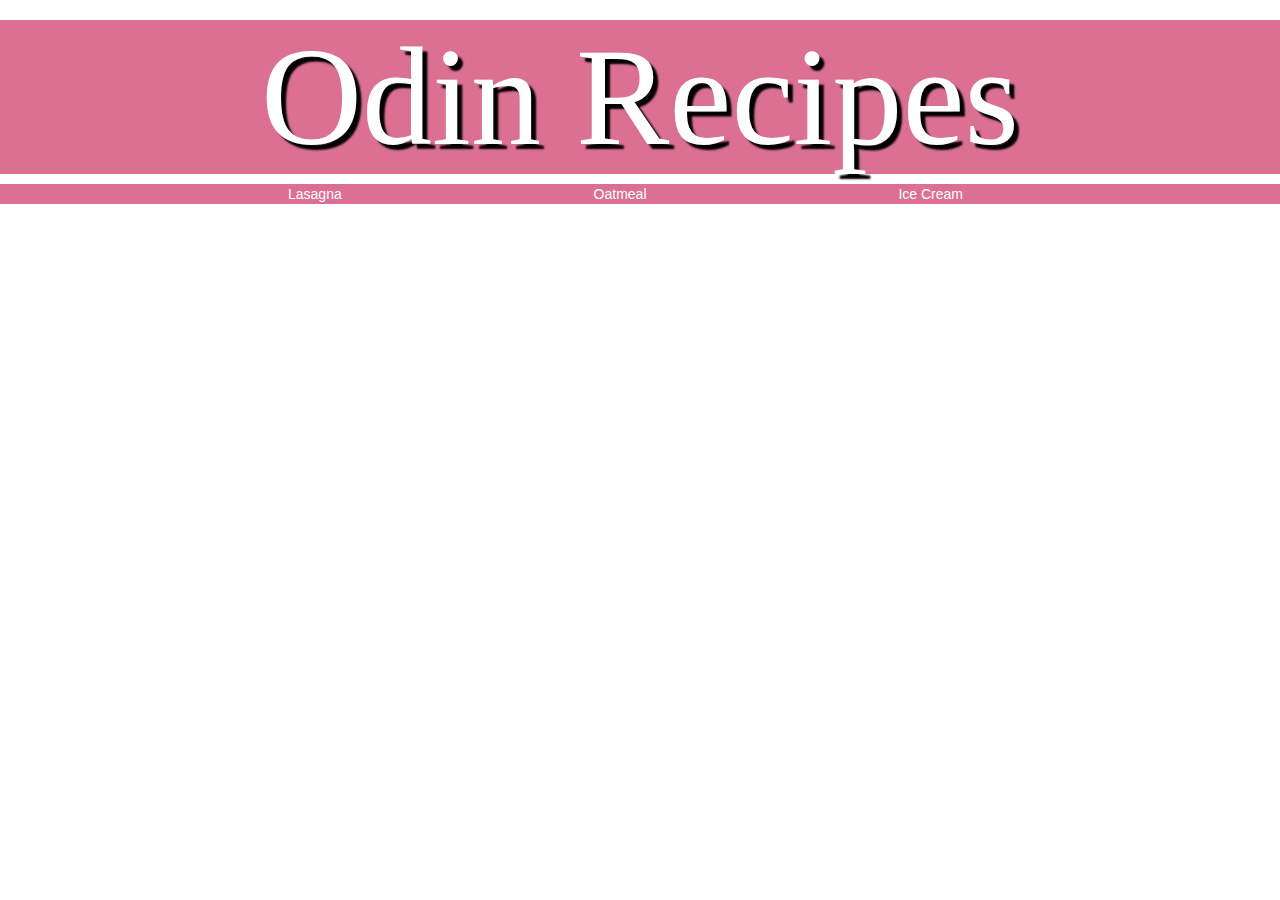
<file: index.html>
<!DOCTYPE html>
<html lang="en">

<head>
    <meta charset="UTF-8">
    <meta http-equiv="X-UA-Compatible" content="IE=edge">
    <meta name="viewport" content="width=device-width, initial-scale=1.0">
    <link rel="stylesheet" href="https://cdn.jsdelivr.net/npm/bootstrap@3.4.1/dist/css/bootstrap.min.css" integrity="sha256-bZLfwXAP04zRMK2BjiO8iu9pf4FbLqX6zitd+tIvLhE=" crossorigin="anonymous">
    <link rel="stylesheet" href="style.css">
    <title>Odin-Recipe Project</title>
</head>

<body>
    <!-- Within the odin-recipes directory, create an index.html file.
Fill it out with the usual boilerplate HTML and add an h1 heading “Odin Recipes” to the body. -->
    <h1 class="title text-center">Odin Recipes</h1>
    <ul id="recipeList">
        <!-- ID refer to individual elements -->
        <a href="./recipes/lasagna.html">Lasagna</a>
        <a href="./recipes/oatmeal.html">Oatmeal</a>
        <a href="./recipes/iceCream.html">Ice Cream</a>
    </ul>
</body>
<script src="https://cdn.jsdelivr.net/npm/bootstrap@4.6.1/dist/js/bootstrap.bundle.min.js"></script>

</html>
</file>
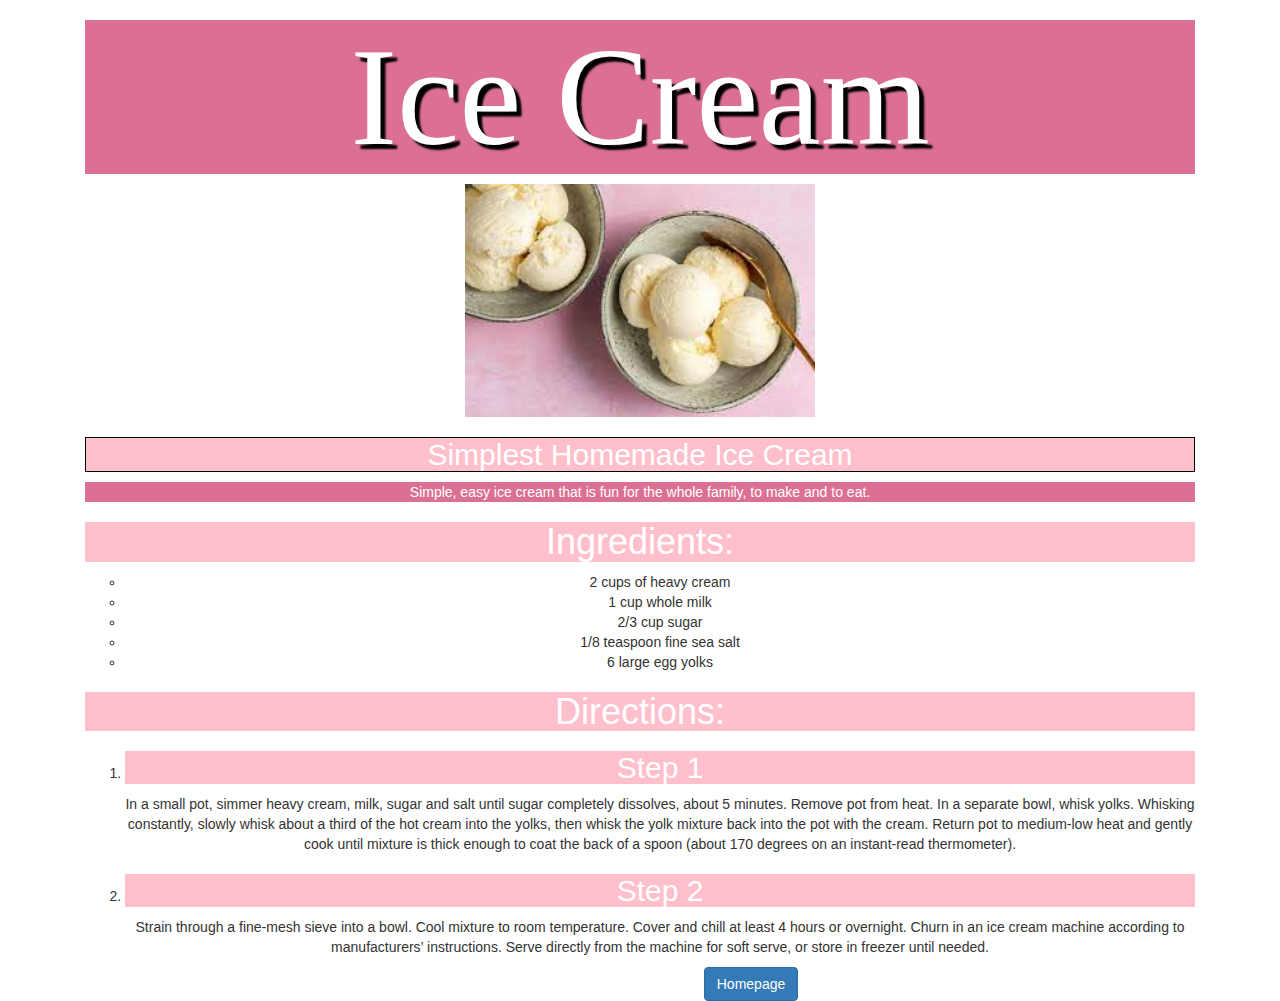
<file: recipes/iceCream.html>
<!DOCTYPE html>
<html lang="en">

<head>
    <meta charset="UTF-8">
    <meta http-equiv="X-UA-Compatible" content="IE=edge">
    <meta name="viewport" content="width=device-width, initial-scale=1.0">
    <link rel="stylesheet" href="https://cdn.jsdelivr.net/npm/bootstrap@3.4.1/dist/css/bootstrap.min.css"
        integrity="sha256-bZLfwXAP04zRMK2BjiO8iu9pf4FbLqX6zitd+tIvLhE=" crossorigin="anonymous">
    <link rel="stylesheet" href="../style.css">
    <title>Ice Cream</title>
</head>
<!-- Add two more recipes with identical page structures to the recipe page you’ve already created. -->

<body>
    <div class="container text-center justify-content-center">
        <div class="container-fluid">
            <div class="card">

                <h1 class="title">Ice Cream</h1>
                <img class="card-img-top"src="./Ice-cream.jpeg" alt="Homemade Ice Cream">
                <h2 class="card-title">Simplest Homemade Ice Cream</h2>
                <p>Simple, easy ice cream that is fun for the whole family, to make and to eat.</p>
                <h1>Ingredients:</h1>
                <ul>
                    <li>2 cups of heavy cream</li>
                    <li>1 cup whole milk</li>
                    <li>2/3 cup sugar</li>
                    <li>1/8 teaspoon fine sea salt</li>
                    <li>6 large egg yolks</li>
                </ul>
                <!-- Directions -->
                <h1>Directions:</h1>
                <ol>
                    <li>
                        <h2>Step 1</h2>
                        In a small pot, simmer heavy cream, milk, sugar and salt until sugar completely dissolves,
                        about 5 minutes. Remove pot from heat. In a separate bowl, whisk yolks. Whisking constantly,
                        slowly
                        whisk
                        about a third of the hot cream into the yolks, then whisk the yolk mixture back into the pot
                        with
                        the
                        cream.
                        Return pot to medium-low heat and gently cook until mixture is thick enough to coat the back of
                        a
                        spoon
                        (about 170 degrees on an instant-read thermometer).
                    </li>
                    <li>
                        <h2>Step 2</h2>
                        Strain through a fine-mesh sieve into a bowl. Cool mixture to room temperature. Cover and
                        chill at least 4 hours or overnight. Churn in an ice cream machine according to manufacturers’
                        instructions.
                        Serve directly from the machine for soft serve, or store in freezer until needed.
                    </li>
                </ol>
                <a href="../index.html"class="btn btn-primary">Homepage</a>
            </div>
        </div>

    </div>
</body>
<script src="https://cdn.jsdelivr.net/npm/bootstrap@4.6.1/dist/js/bootstrap.bundle.min.js"></script>

</html>
</file>
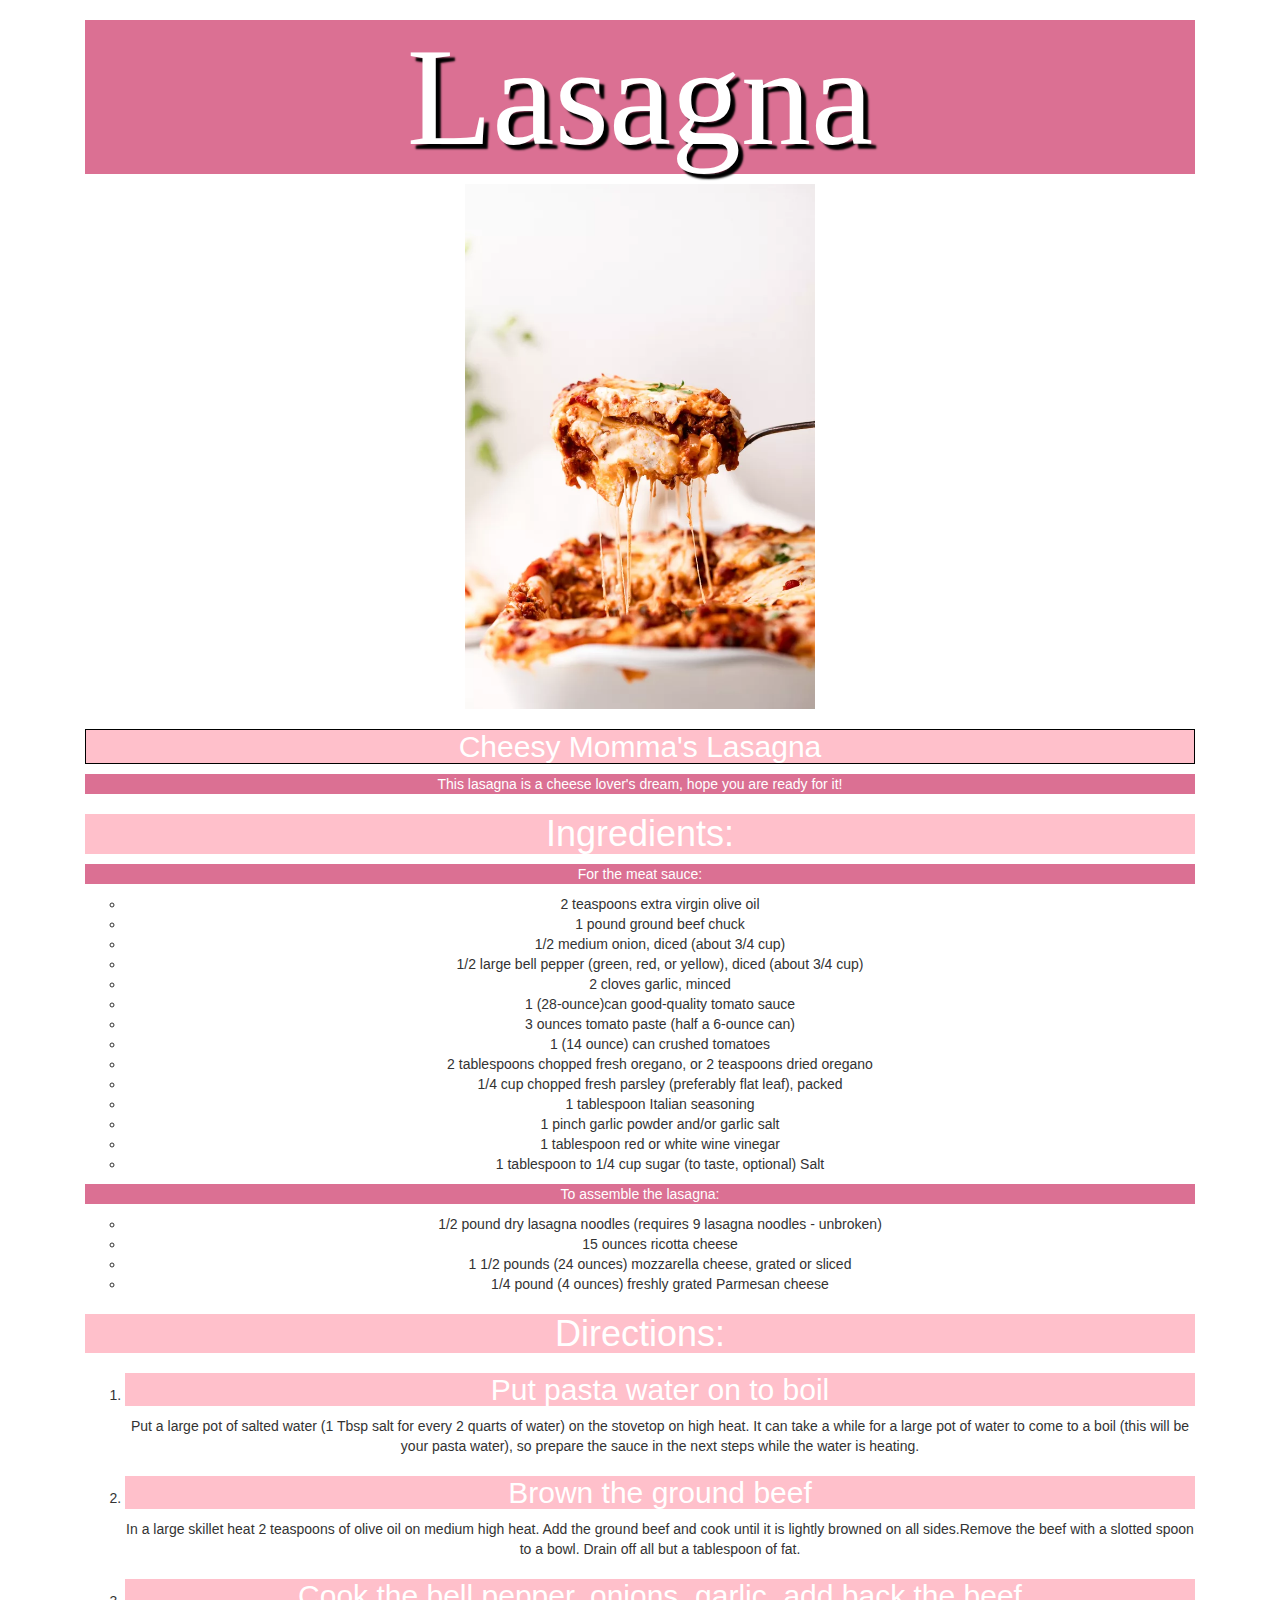
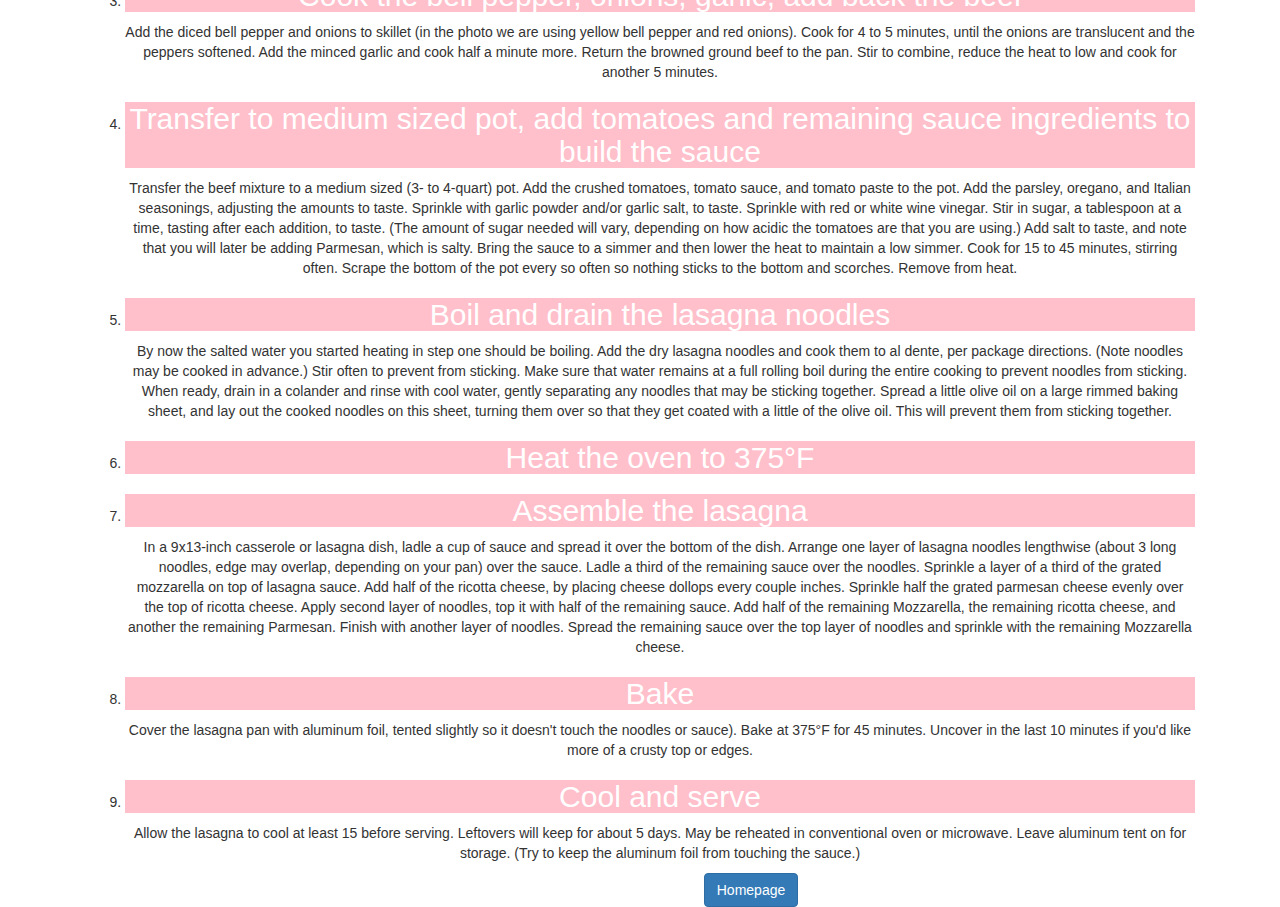
<file: recipes/lasagna.html>
<!DOCTYPE html>
<html lang="en">

<head>
    <meta charset="UTF-8">
    <meta http-equiv="X-UA-Compatible" content="IE=edge">
    <meta name="viewport" content="width=device-width, initial-scale=1.0">
    <link rel="stylesheet" href="https://cdn.jsdelivr.net/npm/bootstrap@3.4.1/dist/css/bootstrap.min.css"
        integrity="sha256-bZLfwXAP04zRMK2BjiO8iu9pf4FbLqX6zitd+tIvLhE=" crossorigin="anonymous">
    <link rel="stylesheet" href="../style.css">
    <title>Lasagna Recipe</title>
</head>
<!-- Create a new HTML file within the recipes directory and name it after the recipe it will contain. For example lasagna.html. -->

<body>
    <div class="container text-center justify-content-center">
        <div class="container-fluid">
            <div class="card">
                <!-- An image of the finished dish under the h1 heading that you added earlier. You can find images of the dish on Google or the recipe site we linked to earlier. -->
                <!-- For now, just include an h1 heading with the recipe’s name as its content. -->
                <h1 class="title">Lasagna</h1>
                <img class="card-img-top"src="./Simply-Recipes-Best-Classic-Lasagna-Lead-1-b67f9c8bb82448d7ac34807d0d62244e.webp"
                alt="Final Lasagna Picture">
                <!-- Under the image, it should have an appropriately sized “Description” heading followed by a paragraph or two describing the recipe. -->
                <h2 class="card-title">Cheesy Momma's Lasagna</h2>
                <p>This lasagna is a cheese lover's dream, hope you are ready for it!</p>
                <!-- Ingredient list -->
                <h1>Ingredients:</h1>
                <p>For the meat sauce:</p>
                <!-- Under the description, add an “Ingredients” heading followed by an unordered list of the ingredients needed for the recipe. -->
                <ul>
                    <li>2 teaspoons extra virgin olive oil</li>
                    <li>1 pound ground beef chuck</li>
                    <li>
                        1/2 medium onion, diced (about 3/4 cup)
                    </li>
                    <li>
                        1/2 large bell pepper (green, red, or yellow), diced (about 3/4 cup)
                    </li>
                    <li>
                        2 cloves garlic, minced
                    </li>
                    <li>
                        1 (28-ounce)can good-quality tomato sauce
                    </li>
                    <li>
                        3 ounces tomato paste (half a 6-ounce can)
                    </li>
                    <li>
                        1 (14 ounce) can crushed tomatoes
                    </li>
                    <li>
                        2 tablespoons chopped fresh oregano, or 2 teaspoons dried oregano
                    </li>
                    <li>
                        1/4 cup chopped fresh parsley (preferably flat leaf), packed
                    </li>
                    <li>
                        1 tablespoon Italian seasoning
                    </li>
                    <li>
                        1 pinch garlic powder and/or garlic salt
                    </li>
                    <li>
                        1 tablespoon red or white wine vinegar
                    </li>
                    <li>
                        1 tablespoon to 1/4 cup sugar (to taste, optional)
                        Salt
                    </li>
                </ul>
                <p>To assemble the lasagna:</p>
                <ul>
                    <li>
                        1/2 pound dry lasagna noodles (requires 9 lasagna noodles - unbroken)
                    </li>
                    <li>
                        15 ounces ricotta cheese
                    </li>
                    <li>
                        1 1/2 pounds (24 ounces) mozzarella cheese, grated or sliced
                    </li>
                    <li>
                        1/4 pound (4 ounces) freshly grated Parmesan cheese
                    </li>
                </ul>
                <!-- Directions -->
                <h1>Directions:</h1>
                <!-- Finally, under the ingredients list, add a “Steps” heading followed by an ordered list of the steps needed for making the dish. -->
                <ol>
                    <li>
                        <h2>Put pasta water on to boil</h2>
                        Put a large pot of salted water (1 Tbsp salt for every 2 quarts of water) on the stovetop on
                        high
                        heat.
                        It
                        can take a while for a large pot of water to come to a boil (this will be your pasta water), so
                        prepare
                        the
                        sauce in the next steps while the water is heating.
                    </li>
                    <li>
                        <h2>Brown the ground beef</h2>
                        In a large skillet heat 2 teaspoons of olive oil on medium high heat. Add the ground beef and
                        cook
                        until
                        it
                        is lightly browned on all sides.Remove the beef with a slotted spoon to a bowl. Drain off all
                        but a
                        tablespoon of fat.
                    </li>
                    <li>
                        <h2>Cook the bell pepper, onions, garlic, add back the beef</h2>
                        Add the diced bell pepper and onions to skillet (in the photo we are using yellow bell pepper
                        and
                        red
                        onions).
                        Cook for 4 to 5 minutes, until the onions are translucent and the peppers softened. Add the
                        minced
                        garlic
                        and cook half a minute more.
                        Return the browned ground beef to the pan. Stir to combine, reduce the heat to low and cook for
                        another
                        5
                        minutes.
                    </li>
                    <li>
                        <h2>Transfer to medium sized pot, add tomatoes and remaining sauce ingredients to build the
                            sauce
                        </h2>
                        Transfer the beef mixture to a medium sized (3- to 4-quart) pot. Add the crushed tomatoes,
                        tomato
                        sauce,
                        and
                        tomato paste to the pot.
                        Add the parsley, oregano, and Italian seasonings, adjusting the amounts to taste. Sprinkle with
                        garlic
                        powder and/or garlic salt, to taste.
                        Sprinkle with red or white wine vinegar. Stir in sugar, a tablespoon at a time, tasting after
                        each
                        addition,
                        to taste. (The amount of sugar needed will vary, depending on how acidic the tomatoes are that
                        you
                        are
                        using.)
                        Add salt to taste, and note that you will later be adding Parmesan, which is salty.
                        Bring the sauce to a simmer and then lower the heat to maintain a low simmer. Cook for 15 to 45
                        minutes,
                        stirring often. Scrape the bottom of the pot every so often so nothing sticks to the bottom and
                        scorches.
                        Remove from heat.
                    </li>
                    <li>
                        <h2>Boil and drain the lasagna noodles</h2>
                        By now the salted water you started heating in step one should be boiling. Add the dry lasagna
                        noodles
                        and
                        cook them to al dente, per package directions. (Note noodles may be cooked in advance.)
                        Stir often to prevent from sticking. Make sure that water remains at a full rolling boil during
                        the
                        entire
                        cooking to prevent noodles from sticking.
                        When ready, drain in a colander and rinse with cool water, gently separating any noodles that
                        may be
                        sticking together.
                        Spread a little olive oil on a large rimmed baking sheet, and lay out the cooked noodles on this
                        sheet,
                        turning them over so that they get coated with a little of the olive oil. This will prevent them
                        from
                        sticking together.
                    </li>
                    <li>
                        <h2>Heat the oven to 375°F</h2>
                    </li>
                    <li>
                        <h2>Assemble the lasagna</h2>
                        In a 9x13-inch casserole or lasagna dish, ladle a cup of sauce and spread it over the bottom of
                        the
                        dish.
                        Arrange one layer of lasagna noodles lengthwise (about 3 long noodles, edge may overlap,
                        depending
                        on
                        your
                        pan) over the sauce. Ladle a third of the remaining sauce over the noodles.
                        Sprinkle a layer of a third of the grated mozzarella on top of lasagna sauce. Add half of the
                        ricotta
                        cheese, by placing cheese dollops every couple inches. Sprinkle half the grated parmesan cheese
                        evenly
                        over
                        the top of ricotta cheese.
                        Apply second layer of noodles, top it with half of the remaining sauce. Add half of the
                        remaining
                        Mozzarella, the remaining ricotta cheese, and another the remaining Parmesan.
                        Finish with another layer of noodles. Spread the remaining sauce over the top layer of noodles
                        and
                        sprinkle
                        with the remaining Mozzarella cheese.
                    </li>
                    <li>
                        <h2>Bake</h2>
                        Cover the lasagna pan with aluminum foil, tented slightly so it doesn't touch the noodles or
                        sauce).
                        Bake at
                        375°F for 45 minutes. Uncover in the last 10 minutes if you'd like more of a crusty top or
                        edges.
                    </li>
                    <li>
                        <h2>Cool and serve</h2>
                        Allow the lasagna to cool at least 15 before serving. Leftovers will keep for about 5 days. May
                        be
                        reheated
                        in conventional oven or microwave. Leave aluminum tent on for storage. (Try to keep the aluminum
                        foil
                        from
                        touching the sauce.)
                    </li>
                </ol>
                <a href="../index.html" class="btn btn-primary">Homepage</a>
            </div>

        </div>
    </div>
</body>
<script src="https://cdn.jsdelivr.net/npm/bootstrap@4.6.1/dist/js/bootstrap.bundle.min.js"></script>

</html>
</file>
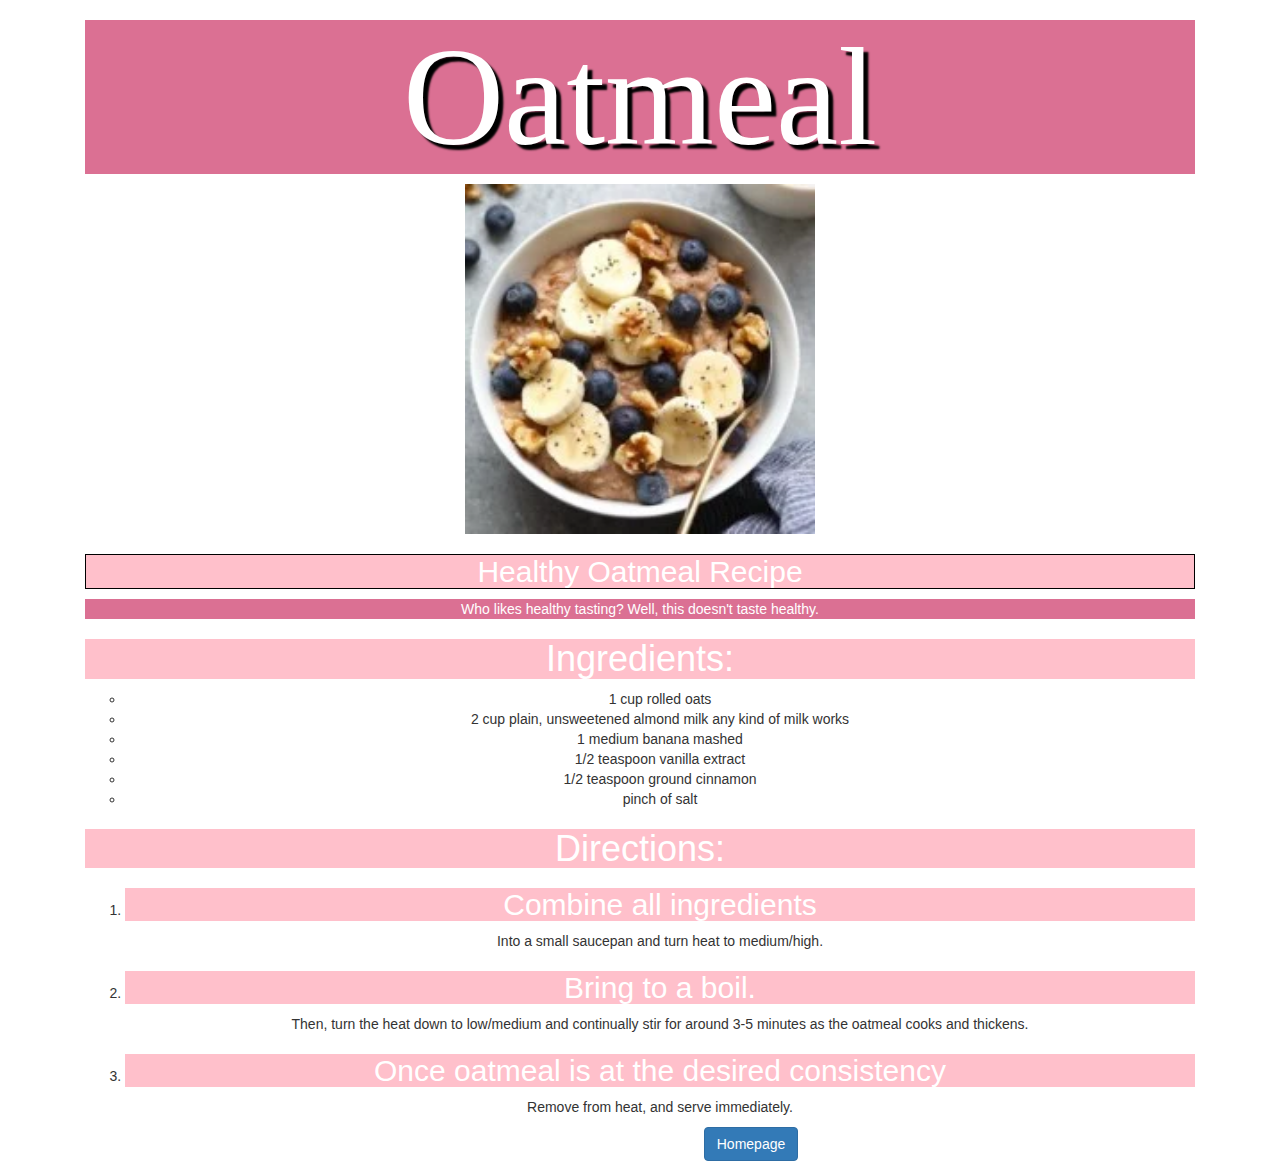
<file: recipes/oatmeal.html>
<!DOCTYPE html>
<html lang="en">

<head>
    <meta charset="UTF-8">
    <meta http-equiv="X-UA-Compatible" content="IE=edge">
    <meta name="viewport" content="width=device-width, initial-scale=1.0">
    <link rel="stylesheet" href="https://cdn.jsdelivr.net/npm/bootstrap@3.4.1/dist/css/bootstrap.min.css"
        integrity="sha256-bZLfwXAP04zRMK2BjiO8iu9pf4FbLqX6zitd+tIvLhE=" crossorigin="anonymous">
    <link rel="stylesheet" href="../style.css">
    <title>Oatmeal Recipe</title>
</head>
<!-- Add two more recipes with identical page structures to the recipe page you’ve already created. -->
<body>
    <div class="container text-center justify-content-center">
        <div class="container-fluid">
            <div class="card">
                <h1 class="title">Oatmeal</h1>
                <img class="card-img-top" src="./classic-oatmeal-196x196.webp" alt="Classic Oatmeal">
                <h2 class="card-title">Healthy Oatmeal Recipe</h2>
                <p>Who likes healthy tasting? Well, this doesn't taste healthy.</p>
                <!-- Ingredient List -->
                <h1>Ingredients:</h1>
                <ul>
                    <li>1 cup rolled oats</li>
                    <li>2 cup plain, unsweetened almond milk any kind of milk works</li>
                    <li>1 medium banana mashed</li>
                    <li>1/2 teaspoon vanilla extract</li>
                    <li>1/2 teaspoon ground cinnamon</li>
                    <li>pinch of salt</li>
                </ul>
                <!-- Directions -->
                <h1>Directions:</h1>
                <ol>
                    <li>
                        <h2>Combine all ingredients</h2>
                        Into a small saucepan and turn heat to medium/high.
                    </li>
                    <li>
                        <h2>Bring to a boil.</h2>
                        Then, turn the heat down to low/medium and continually stir for around 3-5 minutes
                        as the oatmeal cooks and thickens.
                    </li>
                    <li>
                        <h2>Once oatmeal is at the desired consistency</h2>
                        Remove from heat, and serve immediately.
                    </li>
                </ol>
                <a href="../index.html" class="btn btn-primary">Homepage</a>
            </div>
        </div>
    </div>
</body>
<script src="https://cdn.jsdelivr.net/npm/bootstrap@4.6.1/dist/js/bootstrap.bundle.min.js"></script>

</html>
</file>
<file: style.css>
/* Class Selector */
.title {
    text-align: center;
    font-family: signPainter;
    font-size: 10em;
    -webkit-background-clip: text;
    text-shadow: 5px 5px 2px black;
    background:#DB7093
}
/* ID Selector */
#recipeList {
    background-color: #DB7093;
    color: white;
}
/* Type Selector */
p {
    background-color: #DB7093;
    color: white;
}
img {
    height: 350 px;
    width: 350px;
}
div > a {
    background-color: #DB7093
    ;
    color: white;
    font-weight: 200;
    font-size: 16px;
}
a {
    color: white;
    margin-left: 20%;
}
/* Chained Selector */
h1,
h2 {
    background-color: #FFC0CB;
    color: white;
}
/* At least two classes with shared rules, grouped together */
/* Using mulit class selectors, have both of these in addition to their
own style */
.container
.text-center {
    padding: 0;
}
.card-title {
    border: 1px solid black;
}
/* Descendant combinator */
ul li {
    list-style: circle;
}
</file>
